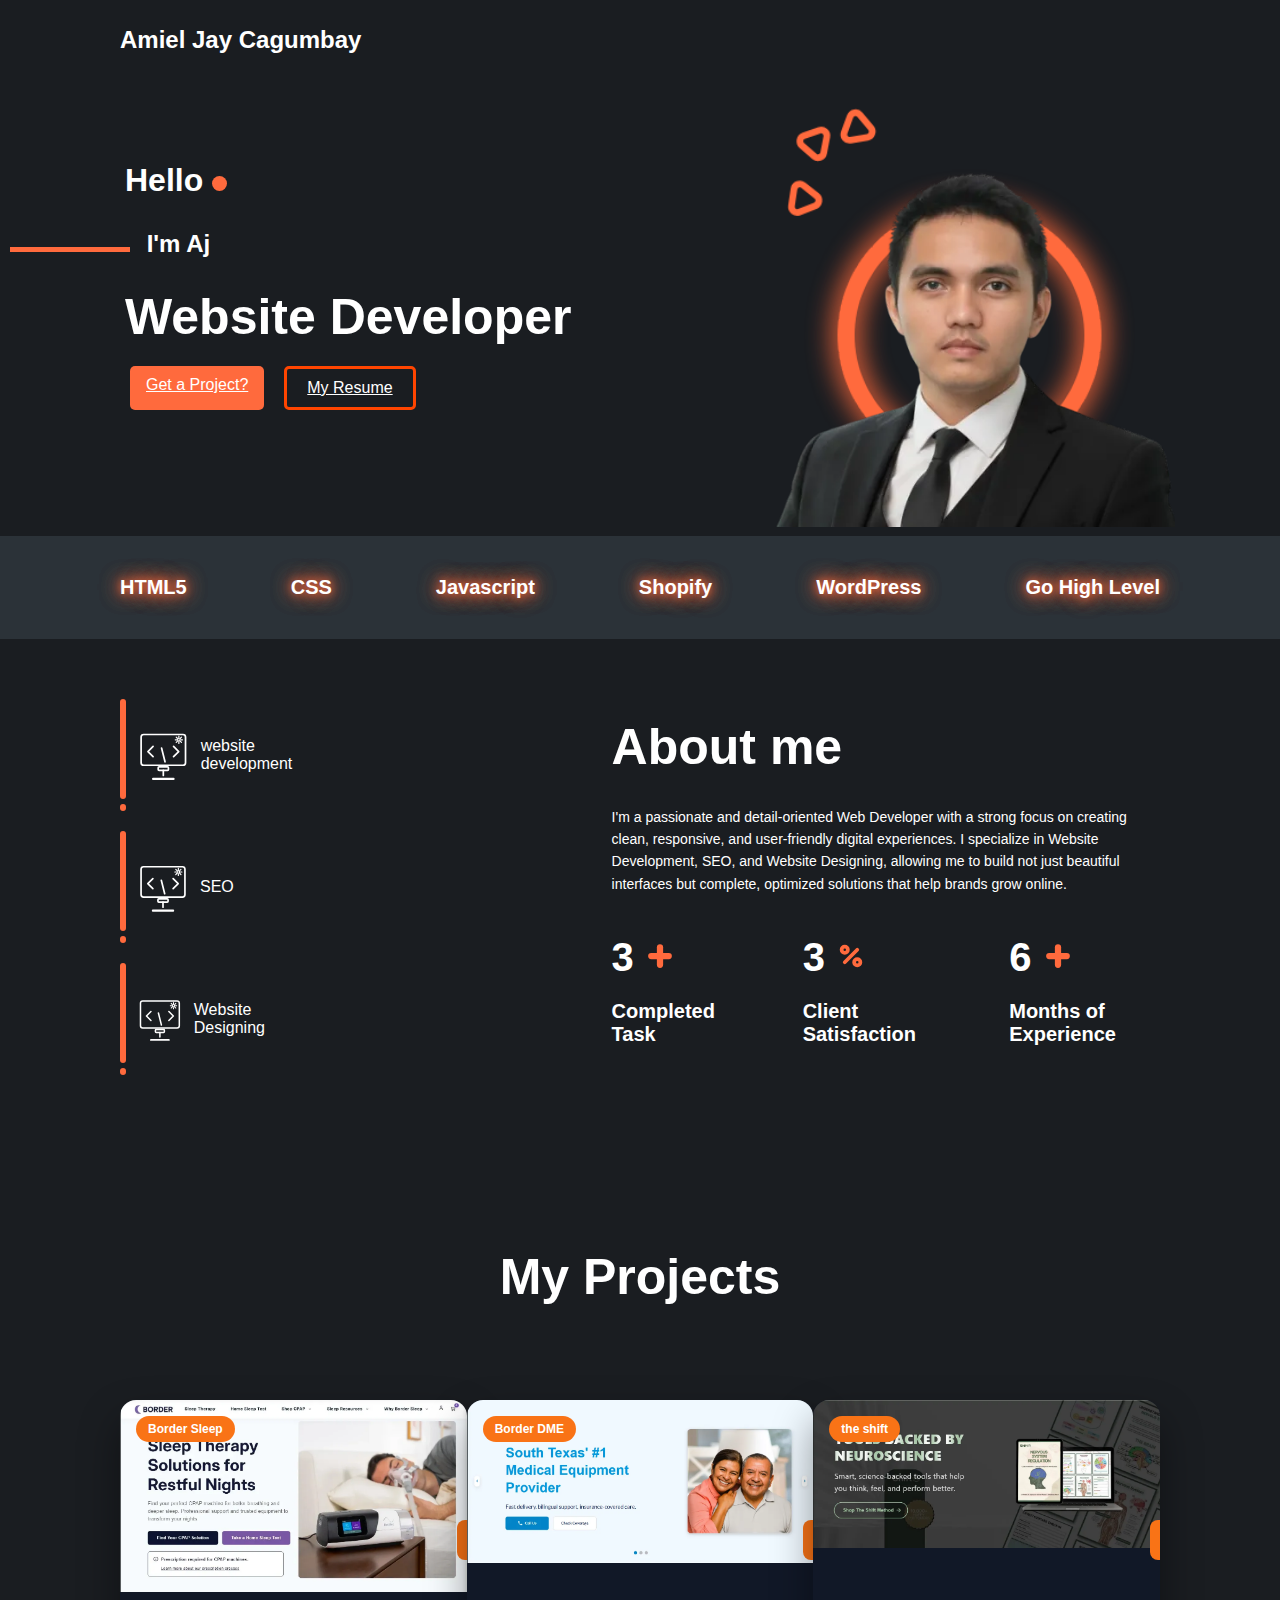
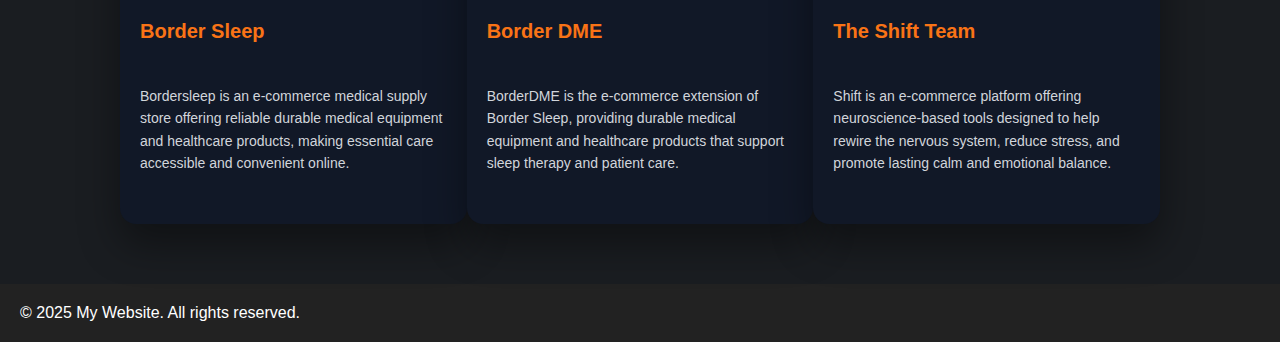
<file: index.html>
<!DOCTYPE html>
<html lang="en">
<head>
  <meta name="viewport" content="width=device-width, initial-scale=1.0">
  <meta charset="UTF-8">
  <title>Home - My Website</title>
  <link rel="stylesheet" href="assets/css/style.css">
  <link rel="stylesheet" href="assets/css/about.css">
  <link rel="stylesheet" href="assets/css/projects.css">
</head>
<body>

  <div id="header"></div>

  <div class="main_img">
  <main class="hero_sec">
    <h1 class="hello">Hello <strong class="dot"></strong></h1>
    <h2 class="im_aj"><span class="line"></span> I'm Aj</h2>
    <h3 class="soft_dev">Website Developer</h3>

    <div class="resume_pro">
   <a href="https://mail.google.com/mail/?view=cm&fs=1&to=amieljaycagumbay2002@gmail.com&su=Project%20Inquiry&body=Hi%20Aj,%0D%0AI'm%20interested%20in%20working%20with%20you." 
   target="_blank" 
    class="get_project">
    Get a Project?
    </a>


    <a href="assets/docs/cv_aj.pdf" target="_blank" class="my_resume">
    My Resume
    </a>
   


    </div>
  </main>

 <div class="img">
  <img src="assets/img/newpic.webp" alt="Amiel Jay Image" class="first-img" />
  <img src="assets/img/amiel jay.webp" alt="miels" class="second-img" />
</div>

  </div>

  <div class="skill">
    <li>HTML5</li>
    <li>CSS</li>
    <li>Javascript</li>
    <li>Shopify</li>
    <li>WordPress</li>
    <li>Go High Level</li>
  </div>





   <div class="about_me">
            <div class="categories">
                <div class="new_line">
                    <div class="web">
                        <div class="center_circle">
                        <span></span>
                        <span class="circle"></span>
                        </div>
                        <svg xmlns="http://www.w3.org/2000/svg"
                            width="74" height="64" viewBox="0 0 64 64"
                            role="img" aria-label="Web development icon" fill="none" stroke="#fff" stroke-width="2" stroke-linecap="round" stroke-linejoin="round">
                        <!-- Monitor -->
                        <rect x="6" y="8" width="52" height="36" rx="3" />
                        <!-- Stand -->
                        <rect x="26" y="46" width="12" height="4" rx="1" />
                        <line x1="32" y1="50" x2="32" y2="56" />
                        <line x1="20" y1="60" x2="44" y2="60" stroke-width="2.5" />

                        <!-- Code brackets inside monitor -->
                        <polyline points="20,22 14,28 20,34" /> <!-- left angle bracket -->
                        <polyline points="44,22 50,28 44,34" /> <!-- right angle bracket -->
                        <line x1="30" y1="24" x2="34" y2="40" /> <!-- slash -->

                        <!-- small gear (simple) to indicate development/tools -->
                        <g transform="translate(46,10) scale(0.7)">
                            <circle cx="6" cy="6" r="2.2" />
                            <path d="M6 0 L6 2.2 M6 9.8 L6 12 M0 6 L2.2 6 M9.8 6 L12 6 M1.6 1.6 L3.4 3.4 M8.6 8.6 L10.4 10.4 M1.6 10.4 L3.4 8.6 M8.6 3.4 L10.4 1.6" />
                        </g>
                        </svg>
                        <p>website development</p>
                    </div>
                    <div class="web">
                        <div class="center_circle">
                        <span></span>
                        <span class="circle"></span>
                        </div>
                        <svg xmlns="http://www.w3.org/2000/svg"
                                width="54" height="54" viewBox="0 0 64 64"
                                role="img" aria-label="Web development icon" fill="none" stroke="#fff" stroke-width="2" stroke-linecap="round" stroke-linejoin="round">
                            <!-- Monitor -->
                            <rect x="6" y="8" width="52" height="36" rx="3" />
                            <!-- Stand -->
                            <rect x="26" y="46" width="12" height="4" rx="1" />
                            <line x1="32" y1="50" x2="32" y2="56" />
                            <line x1="20" y1="60" x2="44" y2="60" stroke-width="2.5" />

                            <!-- Code brackets inside monitor -->
                            <polyline points="20,22 14,28 20,34" /> <!-- left angle bracket -->
                            <polyline points="44,22 50,28 44,34" /> <!-- right angle bracket -->
                            <line x1="30" y1="24" x2="34" y2="40" /> <!-- slash -->

                            <!-- small gear (simple) to indicate development/tools -->
                            <g transform="translate(46,10) scale(0.7)">
                                <circle cx="6" cy="6" r="2.2" />
                                <path d="M6 0 L6 2.2 M6 9.8 L6 12 M0 6 L2.2 6 M9.8 6 L12 6 M1.6 1.6 L3.4 3.4 M8.6 8.6 L10.4 10.4 M1.6 10.4 L3.4 8.6 M8.6 3.4 L10.4 1.6" />
                            </g>
                            </svg>
                            <p>SEO</p>
                    </div>
                    <div class="web">
                        <div class="center_circle">
                        <span></span>
                        <span class="circle"></span>
                        </div>
                        <svg xmlns="http://www.w3.org/2000/svg"
                                width="54" height="54" viewBox="0 0 64 64"
                                role="img" aria-label="Web development icon" fill="none" stroke="#fff" stroke-width="2" stroke-linecap="round" stroke-linejoin="round">
                            <!-- Monitor -->
                            <rect x="6" y="8" width="52" height="36" rx="3" />
                            <!-- Stand -->
                            <rect x="26" y="46" width="12" height="4" rx="1" />
                            <line x1="32" y1="50" x2="32" y2="56" />
                            <line x1="20" y1="60" x2="44" y2="60" stroke-width="2.5" />

                            <!-- Code brackets inside monitor -->
                            <polyline points="20,22 14,28 20,34" /> <!-- left angle bracket -->
                            <polyline points="44,22 50,28 44,34" /> <!-- right angle bracket -->
                            <line x1="30" y1="24" x2="34" y2="40" /> <!-- slash -->

                            <!-- small gear (simple) to indicate development/tools -->
                            <g transform="translate(46,10) scale(0.7)">
                                <circle cx="6" cy="6" r="2.2" />
                                <path d="M6 0 L6 2.2 M6 9.8 L6 12 M0 6 L2.2 6 M9.8 6 L12 6 M1.6 1.6 L3.4 3.4 M8.6 8.6 L10.4 10.4 M1.6 10.4 L3.4 8.6 M8.6 3.4 L10.4 1.6" />
                            </g>
                            </svg>
                            <p>Website Designing</p>
                    </div>
                </div>
            </div>

            <div class="about_description">
                <div class="title_about">
                    <h1>About me</h1>
                </div>

                <div class="description">
                    <p>I'm a passionate and detail-oriented Web Developer with a strong focus on creating clean, responsive, and user-friendly digital experiences. I specialize in Website Development, SEO, and Website Designing, allowing me to build not just beautiful interfaces but complete, optimized solutions that help brands grow online.</p>
                </div>

                <div class="percent">
                    <div class="descript_svg">
                        <p class="desk">3 <svg xmlns="http://www.w3.org/2000/svg"
                            width="30" height="30" viewBox="0 0 24 24"
                            fill="none" stroke="#ff6a3d" stroke-width="5"
                            stroke-linecap="round" stroke-linejoin="round">
                        <line x1="12" y1="5" x2="12" y2="19" />
                        <line x1="5" y1="12" x2="19" y2="12" />
                        </svg></p>
                        <p>Completed Task</p>
                    </div>
                   <div class="descript_svg">
                        <p class="desk">3 <svg xmlns="http://www.w3.org/2000/svg"
                            width="30" height="30" viewBox="0 0 24 24"
                            fill="none" stroke="#ff6a3d" stroke-width="3"
                            stroke-linecap="round" stroke-linejoin="round">

                        <!-- slash (shortened so it doesn't touch circles) -->
                        <line x1="7" y1="17" x2="17" y2="7" />

                        <!-- top circle -->
                        <circle cx="7" cy="7" r="2.5" />

                        <!-- bottom circle -->
                        <circle cx="17" cy="17" r="2.5" />

                        </svg>
                        </p>
                        <p>Client Satisfaction</p>
                    </div>
                    <div class="descript_svg">
                        <p class="desk">6 <svg xmlns="http://www.w3.org/2000/svg"
                            width="30" height="30" viewBox="0 0 24 24"
                            fill="none" stroke="#ff6a3d" stroke-width="5"
                            stroke-linecap="round" stroke-linejoin="round">
                        <line x1="12" y1="5" x2="12" y2="19" />
                        <line x1="5" y1="12" x2="19" y2="12" />
                        </svg></p>
                        <p>Months of Experience</p>
                    </div>
                </div>

            </div>


         
            
        </div>


         <main class="projects_1">
            <div class="my_project">
                <h1>My Projects</h1>
            </div>

             <div class="card_flex">

                <div class="card">
                <div class="card-image">
                    <a href="https://www.bordersleep.com/" target="_blank">
                    <img 
                        src="assets/img/bordersleep.webp"
                        alt="Border Sleep Website"
                    />
                    </a>
                    <div class="badge">Border Sleep</div>
                </div>

                <div class="card-content">
                
                    <h2 class="title">
                    <a href="https://www.bordersleep.com/" target="_blank" class="title-link">
                        Border Sleep
                    </a>
                    </h2>
                    <p class="description">
                    Bordersleep is an e-commerce medical supply store offering reliable durable medical equipment and healthcare products, making essential care accessible and convenient online.
                    </p>
                </div>

                <div class="accent"></div>
                </div>
        
       
                <div class="card">
                <div class="card-image">
                    <a href="https://borderdme.com/" target="_blank">
                    <img 
                        src="assets/img/Borderdme.webp"
                        alt="Border DME Website"
                    />
                    </a>
                    <div class="badge">Border DME</div>
                </div>

                <div class="card-content">
                
                    <h2 class="title">
                    <a href="https://borderdme.com/" target="_blank" class="title-link">
                        Border DME
                    </a>
                    </h2>
                    <p class="description">
                    BorderDME is the e-commerce extension of Border Sleep, providing durable medical equipment and healthcare products that support sleep therapy and patient care.</p>
                </div>

                <div class="accent"></div>
                </div>

                <div class="card">
                <div class="card-image">
                    <a href="https://theshiftteam.com/" target="_blank">
                    <img 
                        src="assets/img/theshift.webp"
                        alt="Border DME Website"
                    />
                    </a>
                    <div class="badge">the shift</div>
                </div>

                <div class="card-content">
                
                    <h2 class="title">
                    <a href="https://theshiftteam.com/" target="_blank" class="title-link">
                        The Shift Team
                    </a>
                    </h2>
                    <p class="description">
                    Shift is an e-commerce platform offering neuroscience-based tools designed to help rewire the nervous system, reduce stress, and promote lasting calm and emotional balance.</p>
                </div>

                <div class="accent"></div>
                </div>

            </div>



        </main>

  <div id="footer"></div>

  <script src="assets/js/includes.js"></script>
</body>
</html>
</file>
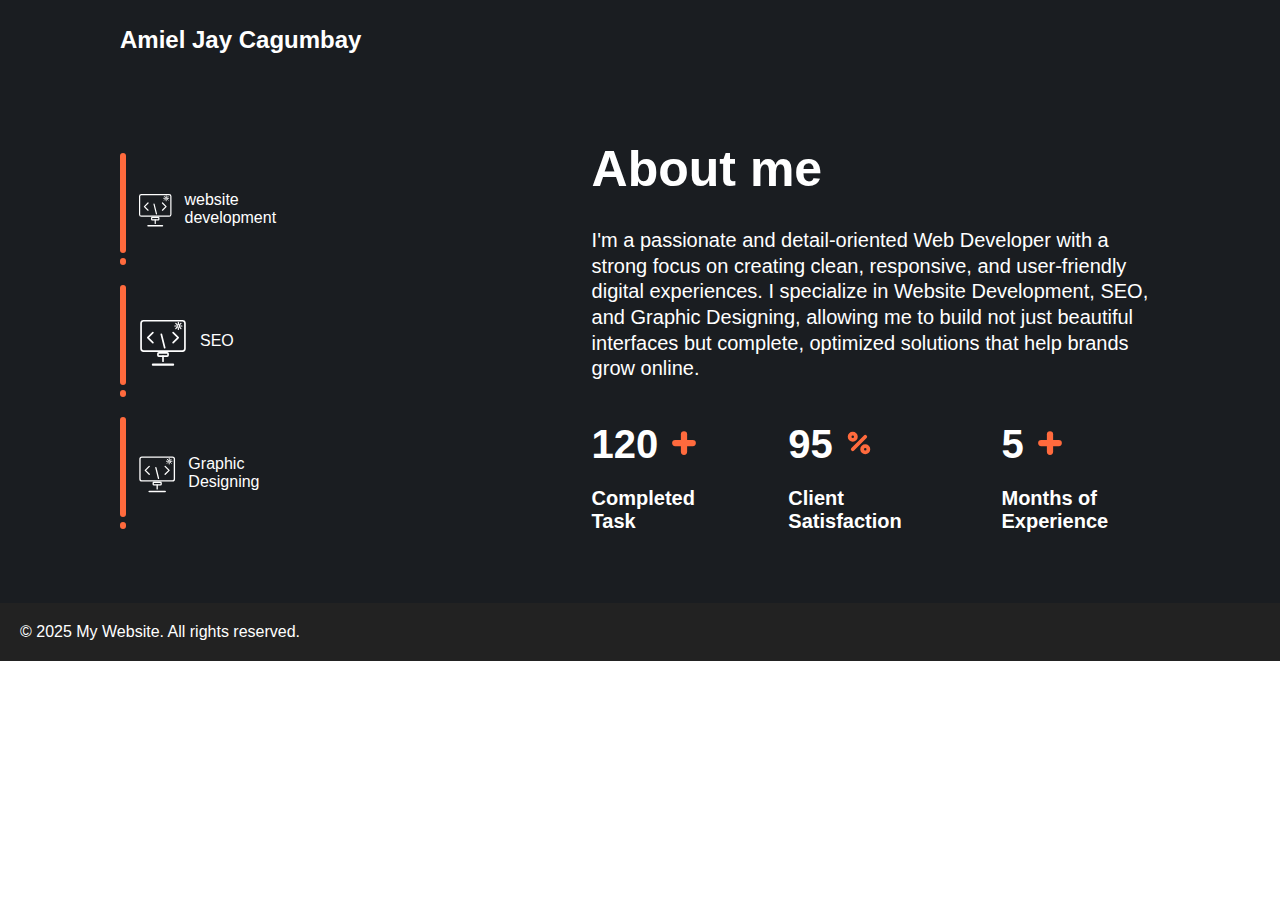
<file: about.html>
<!DOCTYPE html><html lang="en">
    <head>
        <title>
            about me
        </title>
         <link rel="stylesheet" href="assets/css/style.css">
         <link rel="stylesheet" href="assets/css/about.css">
    </head>
    <body>
        <div id="header"></div>
        <div class="about_me">
            <div class="categories">
                <div class="new_line">
                    <div class="web">
                        <div class="center_circle">
                        <span></span>
                        <span class="circle"></span>
                        </div>
                        <svg xmlns="http://www.w3.org/2000/svg"
                            width="54" height="54" viewBox="0 0 64 64"
                            role="img" aria-label="Web development icon" fill="none" stroke="#fff" stroke-width="2" stroke-linecap="round" stroke-linejoin="round">
                        <!-- Monitor -->
                        <rect x="6" y="8" width="52" height="36" rx="3" />
                        <!-- Stand -->
                        <rect x="26" y="46" width="12" height="4" rx="1" />
                        <line x1="32" y1="50" x2="32" y2="56" />
                        <line x1="20" y1="60" x2="44" y2="60" stroke-width="2.5" />

                        <!-- Code brackets inside monitor -->
                        <polyline points="20,22 14,28 20,34" /> <!-- left angle bracket -->
                        <polyline points="44,22 50,28 44,34" /> <!-- right angle bracket -->
                        <line x1="30" y1="24" x2="34" y2="40" /> <!-- slash -->

                        <!-- small gear (simple) to indicate development/tools -->
                        <g transform="translate(46,10) scale(0.7)">
                            <circle cx="6" cy="6" r="2.2" />
                            <path d="M6 0 L6 2.2 M6 9.8 L6 12 M0 6 L2.2 6 M9.8 6 L12 6 M1.6 1.6 L3.4 3.4 M8.6 8.6 L10.4 10.4 M1.6 10.4 L3.4 8.6 M8.6 3.4 L10.4 1.6" />
                        </g>
                        </svg>
                        <p>website development</p>
                    </div>
                    <div class="web">
                        <div class="center_circle">
                        <span></span>
                        <span class="circle"></span>
                        </div>
                        <svg xmlns="http://www.w3.org/2000/svg"
                                width="54" height="54" viewBox="0 0 64 64"
                                role="img" aria-label="Web development icon" fill="none" stroke="#fff" stroke-width="2" stroke-linecap="round" stroke-linejoin="round">
                            <!-- Monitor -->
                            <rect x="6" y="8" width="52" height="36" rx="3" />
                            <!-- Stand -->
                            <rect x="26" y="46" width="12" height="4" rx="1" />
                            <line x1="32" y1="50" x2="32" y2="56" />
                            <line x1="20" y1="60" x2="44" y2="60" stroke-width="2.5" />

                            <!-- Code brackets inside monitor -->
                            <polyline points="20,22 14,28 20,34" /> <!-- left angle bracket -->
                            <polyline points="44,22 50,28 44,34" /> <!-- right angle bracket -->
                            <line x1="30" y1="24" x2="34" y2="40" /> <!-- slash -->

                            <!-- small gear (simple) to indicate development/tools -->
                            <g transform="translate(46,10) scale(0.7)">
                                <circle cx="6" cy="6" r="2.2" />
                                <path d="M6 0 L6 2.2 M6 9.8 L6 12 M0 6 L2.2 6 M9.8 6 L12 6 M1.6 1.6 L3.4 3.4 M8.6 8.6 L10.4 10.4 M1.6 10.4 L3.4 8.6 M8.6 3.4 L10.4 1.6" />
                            </g>
                            </svg>
                            <p>SEO</p>
                    </div>
                    <div class="web">
                        <div class="center_circle">
                        <span></span>
                        <span class="circle"></span>
                        </div>
                        <svg xmlns="http://www.w3.org/2000/svg"
                                width="54" height="54" viewBox="0 0 64 64"
                                role="img" aria-label="Web development icon" fill="none" stroke="#fff" stroke-width="2" stroke-linecap="round" stroke-linejoin="round">
                            <!-- Monitor -->
                            <rect x="6" y="8" width="52" height="36" rx="3" />
                            <!-- Stand -->
                            <rect x="26" y="46" width="12" height="4" rx="1" />
                            <line x1="32" y1="50" x2="32" y2="56" />
                            <line x1="20" y1="60" x2="44" y2="60" stroke-width="2.5" />

                            <!-- Code brackets inside monitor -->
                            <polyline points="20,22 14,28 20,34" /> <!-- left angle bracket -->
                            <polyline points="44,22 50,28 44,34" /> <!-- right angle bracket -->
                            <line x1="30" y1="24" x2="34" y2="40" /> <!-- slash -->

                            <!-- small gear (simple) to indicate development/tools -->
                            <g transform="translate(46,10) scale(0.7)">
                                <circle cx="6" cy="6" r="2.2" />
                                <path d="M6 0 L6 2.2 M6 9.8 L6 12 M0 6 L2.2 6 M9.8 6 L12 6 M1.6 1.6 L3.4 3.4 M8.6 8.6 L10.4 10.4 M1.6 10.4 L3.4 8.6 M8.6 3.4 L10.4 1.6" />
                            </g>
                            </svg>
                            <p>Graphic Designing</p>
                    </div>
                </div>
            </div>

            <div class="about_description">
                <div class="title_about">
                    <h1>About me</h1>
                </div>

                <div class="description">
                    <p>I'm a passionate and detail-oriented Web Developer with a strong focus on creating clean, responsive, and user-friendly digital experiences. I specialize in Website Development, SEO, and Graphic Designing, allowing me to build not just beautiful interfaces but complete, optimized solutions that help brands grow online.</p>
                </div>

                <div class="percent">
                    <div class="descript_svg">
                        <p class="desk">120 <svg xmlns="http://www.w3.org/2000/svg"
                            width="30" height="30" viewBox="0 0 24 24"
                            fill="none" stroke="#ff6a3d" stroke-width="5"
                            stroke-linecap="round" stroke-linejoin="round">
                        <line x1="12" y1="5" x2="12" y2="19" />
                        <line x1="5" y1="12" x2="19" y2="12" />
                        </svg></p>
                        <p>Completed Task</p>
                    </div>
                   <div class="descript_svg">
                        <p class="desk">95 <svg xmlns="http://www.w3.org/2000/svg"
                            width="30" height="30" viewBox="0 0 24 24"
                            fill="none" stroke="#ff6a3d" stroke-width="3"
                            stroke-linecap="round" stroke-linejoin="round">

                        <!-- slash (shortened so it doesn't touch circles) -->
                        <line x1="7" y1="17" x2="17" y2="7" />

                        <!-- top circle -->
                        <circle cx="7" cy="7" r="2.5" />

                        <!-- bottom circle -->
                        <circle cx="17" cy="17" r="2.5" />

                        </svg>
                        </p>
                        <p>Client Satisfaction</p>
                    </div>
                    <div class="descript_svg">
                        <p class="desk">5 <svg xmlns="http://www.w3.org/2000/svg"
                            width="30" height="30" viewBox="0 0 24 24"
                            fill="none" stroke="#ff6a3d" stroke-width="5"
                            stroke-linecap="round" stroke-linejoin="round">
                        <line x1="12" y1="5" x2="12" y2="19" />
                        <line x1="5" y1="12" x2="19" y2="12" />
                        </svg></p>
                        <p>Months of Experience</p>
                    </div>
                </div>

            </div>


         
            
        </div>

        <div id="footer"></div>
        <script src="assets/js/includes.js"></script>


    </body>
</html>
</file>
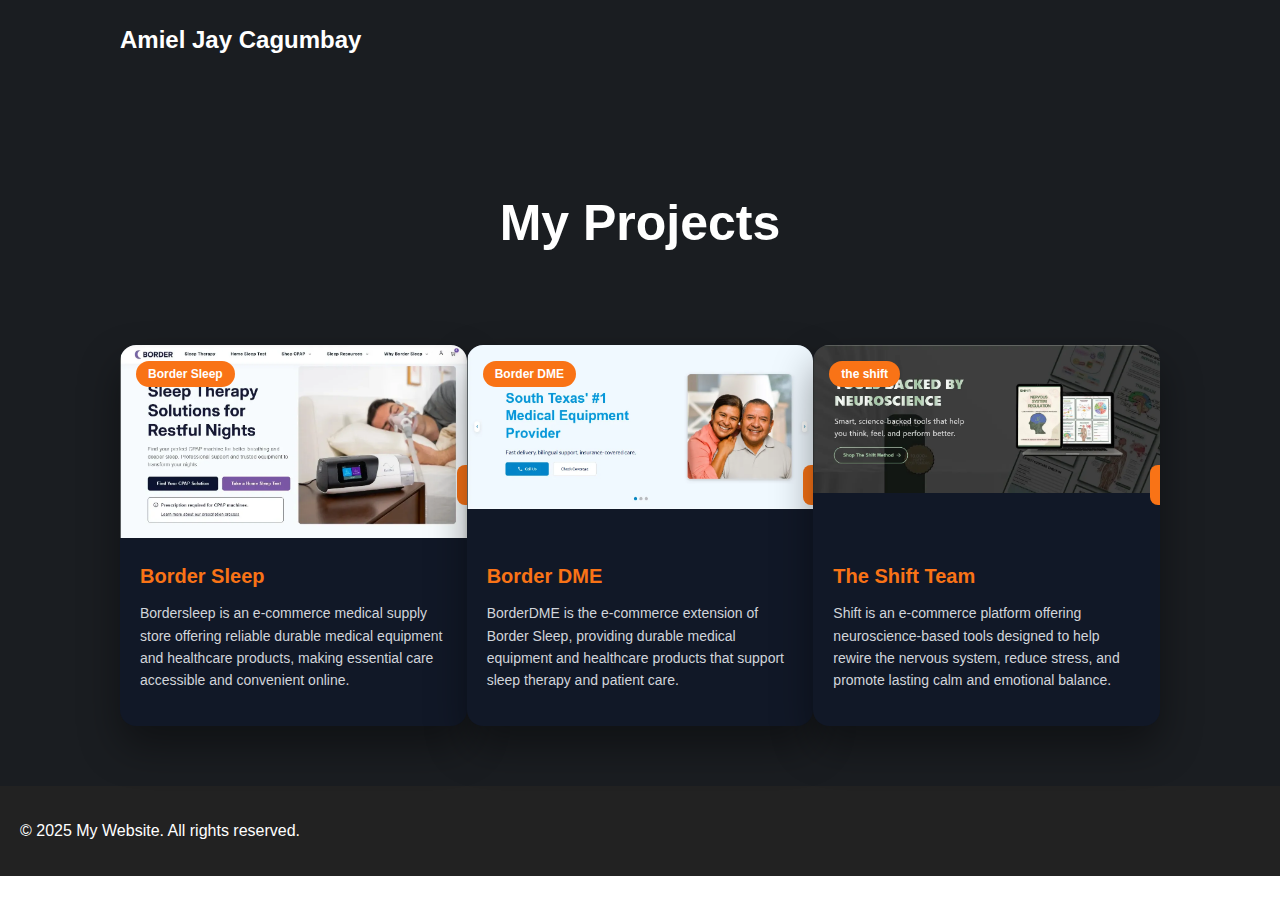
<file: projects.html>
<!DOCTYPE html><html lang="en">
    <head>
        <title>
            Projects
        </title>
         <link rel="stylesheet" href="assets/css/style.css">
         <link rel="stylesheet" href="assets/css/projects.css">
    </head>
    <body>
        <div id="header"></div>

        <main class="projects_1">
            <div class="my_project">
                <h1>My Projects</h1>
            </div>

             <div class="card_flex">

                <div class="card">
                <div class="card-image">
                    <a href="https://www.bordersleep.com/" target="_blank">
                    <img 
                        src="assets/img/bordersleep.webp"
                        alt="Border Sleep Website"
                    />
                    </a>
                    <div class="badge">Border Sleep</div>
                </div>

                <div class="card-content">
                
                    <h2 class="title">
                    <a href="https://www.bordersleep.com/" target="_blank" class="title-link">
                        Border Sleep
                    </a>
                    </h2>
                    <p class="description">
                    Bordersleep is an e-commerce medical supply store offering reliable durable medical equipment and healthcare products, making essential care accessible and convenient online.
                    </p>
                </div>

                <div class="accent"></div>
                </div>
        
       
                <div class="card">
                <div class="card-image">
                    <a href="https://borderdme.com/" target="_blank">
                    <img 
                        src="assets/img/Borderdme.webp"
                        alt="Border DME Website"
                    />
                    </a>
                    <div class="badge">Border DME</div>
                </div>

                <div class="card-content">
                
                    <h2 class="title">
                    <a href="https://borderdme.com/" target="_blank" class="title-link">
                        Border DME
                    </a>
                    </h2>
                    <p class="description">
                    BorderDME is the e-commerce extension of Border Sleep, providing durable medical equipment and healthcare products that support sleep therapy and patient care.</p>
                </div>

                <div class="accent"></div>
                </div>

                <div class="card">
                <div class="card-image">
                    <a href="https://theshiftteam.com/" target="_blank">
                    <img 
                        src="assets/img/theshift.webp"
                        alt="Border DME Website"
                    />
                    </a>
                    <div class="badge">the shift</div>
                </div>

                <div class="card-content">
                
                    <h2 class="title">
                    <a href="https://theshiftteam.com/" target="_blank" class="title-link">
                        The Shift Team
                    </a>
                    </h2>
                    <p class="description">
                    Shift is an e-commerce platform offering neuroscience-based tools designed to help rewire the nervous system, reduce stress, and promote lasting calm and emotional balance.</p>
                </div>

                <div class="accent"></div>
                </div>

            </div>



        </main>
        <div id="footer"></div>
        <script src="assets/js/includes.js"></script>


    </body>
</html>
</file>
<file: assets/css/style.css>
body {
  font-family: Arial, sans-serif;
  margin: 0;
  padding: 0;
}

 footer {
  background: #222;
  color: #fff;
  padding: 20px;
}

.main_img{
  display: flex;
  justify-content: space-between;
  background-color: #1a1d21;
  padding:10px 10px 0 10px;
}
.img {
  position: relative;
  height: auto;
}

.first-img {
  display: block;
  padding-right: 100px;
    /* adjust */
  width: 400px;
}

.second-img {
  position: absolute;
  top: 80px;
  left: 5px;
  width: 400px; /* adjust same as first image */
}


.hello{
  color: #fff;
  padding: 0px 115px;
}
.dot {
  display: inline-block;
  width: 15px;
  height: 15px;
  background-color: #ff6a3d;
 /* circle color */
  border-radius: 50%;
  color: white;               /* color of the period */
  text-align: center;
           /* vertically center the . */
  font-weight: bold;
}
.line {
  display: inline-block;
  width: 120px;       /* length of the line */
  border-bottom: 5px solid #ff6a3d; /* 5px = baga kaayo */
  margin-right: 10px;
}

.hero_sec{
  padding: 50px 0 0;
}
.im_aj{
  color: #fff;
  padding: 10px 0 10px;
}
.soft_dev{
  padding: 20px 115px 20px;
  font-size: 50px;
  color: #fff;
}
.resume_pro{
  display: flex;
  gap: 20px;
  padding: 0 120px;
}
.get_project{
  background-color: #ff6a3d;
  padding: 10px 16px;
  color: #ffff;
  border-radius: 5px;
}
.my_resume{
 border-style: solid;
border-color: rgba(255, 69, 0, 1);
padding: 10px 20px;
color: #ffff;
 border-radius: 5px;
  
}

.skill{
  display: flex;
  gap: 20px;
  padding: 40px 120px;
  justify-content: space-between; 
  background-color: #2B3238;
}
.skill li{
  list-style: none;
  color: #fff;
  font-weight: 600;
  font-size: 20px;
  text-shadow: 0 0 8px #ff6a3d, 
               0 0 20px #ff6a3d, 
               0 0 20px #ff6a3d;
}
/* =========================
   TABLET VIEW
   ========================= */
@media screen and (max-width: 992px) {

  .main_img {
    flex-direction: column;
    align-items: center;
    text-align: center;
  }

  .hello,
  .soft_dev,
  .resume_pro {
    padding: 0;
  }

  .resume_pro {
    justify-content: center;
  }
  .img{
    justify-content: center;
  }

  .first-img,
  .second-img {
    width: 300px;
  }

  .second-img {
    top: 60px;
    left: 0;
  }

  .skill {
    padding: 30px 40px;
    gap: 15px;
  }

  .skill li {
    font-size: 18px;
  }
}


/* =========================
   MOBILE VIEW
   ========================= */
@media screen and (max-width: 600px) {

  body {
    overflow-x: hidden;
  }

  .main_img {
    flex-direction: column;
    align-items: center;
    padding: 10px;
    text-align: center;
  }

  .hello {
    padding: 0;
    font-size: 28px;
  }

  .soft_dev {
    padding: 0;
    font-size: 32px;
  }

  .resume_pro {
    padding: 0;
    flex-direction: column;
    width: 100%;
    align-items: center;
  }

  .resume_pro > div {
    width: 80%;
    text-align: center;
  }

  .first-img,
  .second-img {
    width: 250px;
    padding: 0 20px;
  }

  .second-img {
    top: 50px;
    left: 0;
  }

  .skill {
    flex-wrap: wrap;
    gap: 10px;
    justify-content: center;
    padding: 20px;
  }

  .skill li {
    width: 45%;
    text-align: center;
    font-size: 16px;
  }
}
</file>
<file: assets/css/about.css>
.about_me{
    background-color: #1a1d21;
    display: flex;
    align-items: center;
    justify-content: space-between;
    gap: 300px;
    padding: 60px 120px;
}
h1,h2,p{
    color:#fff;
}
.about_me h1, h2, h3,p {
    margin: 0;
    padding: 0;
}


.exp{
    display: flex;
}
.categories{
    display: flex;
    align-items: center;
}
.title_line{
    padding: 0;
    margin: 0;
}
.new_line {
    display: flex;
    flex-direction: column; /* stack spans vertically */
    gap: 20px; /* space between lines */
}

.new_line span {
    width: 6px;        /* thickness of the line */
    height: 100px;      /* length of each line */
    background: #ff6a3d;  /* line color */
    display: block;
    color: #fff;
    border-radius: 10px;
}
.new_line .circle{
    width: 6px;
    height: 7px;
    border-radius: 20px;
    margin-top: 5px;
}
.service_item {
    display: flex;
    align-items: center;
    gap: 10px; /* space between icon and text */
}

.service_item svg {
    width: 30px;
    height: 30px;
    color: #ff6a3d; /* icon color */
}

.service_item p {
    margin: 0;
    font-size: 16px;
    color: #fff;
}
.web{
    display: flex;
    align-items: center;
    gap: 10px;
}
.title_about{
    font-size: 25px;
}
.description{
    font-size: 20px;
    line-height: 1.6rem;
    padding: 30px 0px 30px;
}
.percent{
    display: flex;
    align-items: center;
    gap: 80px;
}
.descript_svg p{
    padding: 10px 0 10px;
    font-size: 20px;
    font-weight: bold;
}

.descript_svg .desk{
    font-size: 40px;
}
@media (max-width: 1024px) {
    .about_me {
        flex-direction: column;
        gap: 60px;
        padding: 40px 60px;
        align-items: flex-start;
    }

    .categories {
        width: 100%;
    }

    .about_description {
        width: 100%;
    }

    .percent {
        gap: 40px;
    }

    .title_about h1 {
        font-size: 32px;
    }

    .description {
        font-size: 18px;
    }
     .categories{
        display:none;
    }
}
@media (max-width: 768px) {
    .about_me {
        padding: 30px 20px;
        gap: 40px;
        align-items: center;
        text-align: center;
    }

    /* LEFT SERVICES */
    .categories {
        justify-content: center;
    }

    .new_line {
        gap: 25px;
    }

    .web {
        justify-content: center;
    }

    .web p {
        font-size: 14px;
    }

    /* ABOUT CONTENT */
    .title_about h1 {
        font-size: 28px;
    }

    .description {
        font-size: 16px;
        padding: 20px 0;
    }

    /* STATS — KEEP HORIZONTAL */
    .percent {
        flex-direction: row;
        justify-content: center;
        gap: 25px;
        flex-wrap: wrap; /* allows wrap on very small screens */
    }

    .descript_svg {
        text-align: center;
    }

    .descript_svg .desk {
        font-size: 30px;
    }

    .descript_svg p {
        font-size: 14px;
    }
    .categories{
        display:none;
    }
}
@media (max-width: 480px) {
    .percent {
        gap: 15px;
    }

    .descript_svg .desk {
        font-size: 26px;
    }

    .service_item svg {
        width: 24px;
        height: 24px;
    }
     .categories{
        display:none;
    }
}
</file>
<file: assets/css/projects.css>
.projects_1{
    background: #1a1d21;
   padding: 60px 120px;
    
}
.my_project{
    color: #fff;
    text-align: center;
    padding: 20px 0 60px;
    font-size: 25px;
}
.card_flex{
    display: flex;
    justify-content: space-between;
}
.card {
  width: 360px;
  background: #111827;
  border-radius: 16px;
  overflow: hidden;
  box-shadow: 0 20px 40px rgba(0, 0, 0, 0.4);
  position: relative;
  transition: 
    transform 0.3s ease,
    box-shadow 0.3s ease;
}

/* HOVER EFFECT */
.card:hover {
  transform: translateY(-10px);
  box-shadow:
    0 25px 50px rgba(0, 0, 0, 0.6),
    0 0 30px rgba(249, 115, 22, 0.6); /* #f97316 glow */
}




.card-image {
position: relative;
height: 200px;
overflow: hidden;
}


.card-image img {
width: 100%;
height: 100%;
object-fit: cover;

}


.badge {
position: absolute;
top: 16px;
left: 16px;
background: #f97316; /* orange */
color: #fff;
padding: 6px 12px;
border-radius: 999px;
font-size: 12px;
font-weight: 600;
}


.card-content {
padding: 20px;
color: #e5e7eb;
}


.date {
font-size: 12px;
color: #9ca3af;
margin-bottom: 8px;
}


.title {
font-size: 20px;
font-weight: 700;
margin: 0 0 12px;
}


.description {
font-size: 14px;
line-height: 1.6;
color: #d1d5db;
}


/* small accent line on the right */
.accent {
position: absolute;
right: 0;
top: 120px;
width: 10px;
height: 40px;
background: #f97316;
border-radius: 8px 0 0 8px;
}

.title-link {
  color: #f97316;
  text-decoration: none;
}

.title-link:hover {
  text-decoration: underline;
}

.card-image a {
  display: block;
}
.card-image {
  position: relative;
  height: 200px;
  overflow: hidden;
}

.card-image iframe {
  width: 100%;
  height: 100%;
  border: none;
  pointer-events: none; /* keeps card clickable */
  transform: scale(0.9);
  transform-origin: top;
}

.iframe-link {
  display: block;
  width: 100%;
  height: 100%;
}

.title-link {
  color: #f97316;
  text-decoration: none;
}

.title-link:hover {
  text-decoration: underline;
}
/* Tablet: 768px - 1024px */
@media (max-width: 1024px) {
    .projects_1 {
        padding: 40px 60px;
    }

    .card_flex {
        flex-wrap: wrap;
        justify-content: center;
        gap: 30px;
    }

    .card {
        width: 300px; /* smaller card width for tablets */
    }
}

/* Mobile: up to 767px */
@media (max-width: 767px) {
    .projects_1 {
        padding: 20px 20px;
    }

    .card_flex {
        flex-direction: column;
        align-items: center;
        gap: 20px;
    }

    .card {
        width: 100%; /* full width on mobile */
    }

    .accent {
        right: auto;
        left: 10px; /* keep accent visible */
    }

    .card-image {
        height: 180px; /* slightly smaller image for mobile */
    }
}
</file>
